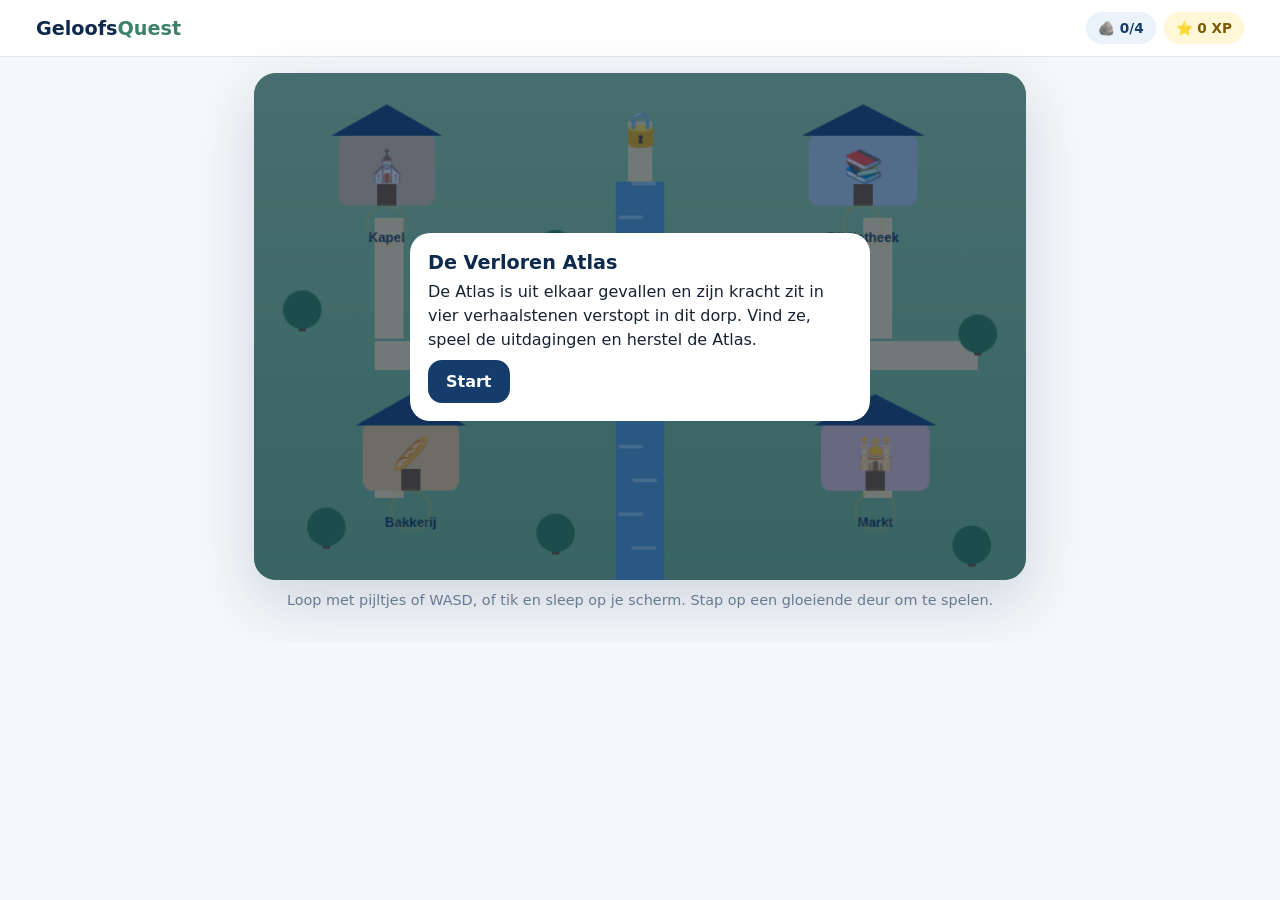
<file: verhaal/index.html>
<!DOCTYPE html>
<html lang="nl"><head><meta charset="UTF-8"><meta name="viewport" content="width=device-width, initial-scale=1">
<title>GeloofsQuest – De Verloren Atlas</title><link rel="stylesheet" href="style.css"></head>
<body>
<header class="top"><b class="logo">Geloofs<span>Quest</span></b>
  <div class="hud"><span class="chip" id="hSt">🪨 0/4</span><span class="chip y" id="hXp">⭐ 0 XP</span></div></header>
<main><div class="wrap"><canvas id="cv" width="640" height="420"></canvas><div id="ov"><div class="box" id="mini"></div></div></div>
<p class="muted">Loop met pijltjes of WASD, of tik en sleep op je scherm. Stap op een gloeiende deur om te spelen.</p></main>
<div id="toast"></div><canvas id="cf"></canvas>
<script src="world.js"></script><script src="game.js"></script>
</body></html>
</file>
<file: verhaal/style.css>
:root{--blue:#153c6b;--blue-dark:#0d294b;--blue-light:#eaf2fb;--yellow:#f4c542;--yellow-light:#fff7d8;--green:#3f806d;--text:#172231;--muted:#718096;--border:#e3e8ee;--shadow:0 20px 60px rgba(21,60,107,.18)}
*{box-sizing:border-box;margin:0}html,body{overflow-x:hidden}
body{font-family:"DM Sans",system-ui,sans-serif;color:var(--text);background:#f5f7f9;line-height:1.5}
.top{display:flex;justify-content:space-between;align-items:center;padding:12px clamp(14px,4vw,36px);background:#fff;border-bottom:1px solid var(--border)}
.logo{font:700 1.2rem "Space Grotesk",system-ui,sans-serif;color:var(--blue-dark)}.logo span{color:var(--green)}
.hud{display:flex;gap:8px}.chip{background:var(--blue-light);color:var(--blue);padding:6px 12px;border-radius:99px;font-weight:700;font-size:.85rem}.chip.y{background:var(--yellow-light);color:#7a5b00}
main{max-width:820px;margin:0 auto;padding:16px clamp(10px,3vw,24px) 30px}.muted{color:var(--muted);font-size:.9rem;margin-top:10px;text-align:center}
.wrap{position:relative;border-radius:22px;overflow:hidden;box-shadow:var(--shadow);background:#7cb68a}
#cv{display:block;width:100%;height:auto;touch-action:none}
#ov{position:absolute;inset:0;background:rgba(13,41,75,.55);display:flex;align-items:center;justify-content:center;padding:12px;overflow:auto}
#ov.off{display:none}
.box{background:#fff;border-radius:20px;padding:18px;width:100%;max-width:460px;max-height:100%;overflow:auto;animation:in .3s}@keyframes in{from{opacity:0;transform:scale(.95)}}
.box h2{font:700 1.2rem "Space Grotesk",system-ui,sans-serif;color:var(--blue-dark);margin-bottom:6px}.box p{margin-bottom:8px}
.hint{background:var(--blue-light);border-radius:12px;padding:10px 12px;font-size:.92rem;margin:8px 0}
.btn,.opt{font:700 1rem "DM Sans",system-ui,sans-serif;border:2px solid var(--blue);background:#fff;color:var(--blue);padding:10px 16px;border-radius:14px;cursor:pointer;transition:.15s}
.btn.p{background:var(--blue);color:#fff}.opt{border-color:var(--border);font-weight:500;margin:4px 0;text-align:left}
.opt:hover:not(:disabled){border-color:var(--blue);background:var(--blue-light)}.opt.sel{border-color:var(--yellow);background:var(--yellow-light)}
.opt.ok{border-color:var(--green);background:#e6f3ee}.opt.no{border-color:#c0504d;background:#fbeaea}
.cols{display:grid;grid-template-columns:1fr 1fr;gap:8px}.cols .opt{width:100%}.row{display:flex;flex-wrap:wrap;gap:8px;margin:6px 0}
.shake{animation:sh .35s}@keyframes sh{25%{transform:translateX(-6px)}75%{transform:translateX(6px)}}
#toast{position:fixed;left:50%;bottom:22px;transform:translate(-50%,120px);background:var(--blue-dark);color:#fff;padding:10px 18px;border-radius:14px;transition:.3s;z-index:30;max-width:90vw;text-align:center}#toast.show{transform:translate(-50%,0)}
#cf{position:fixed;inset:0;pointer-events:none;width:100%;height:100%;z-index:40}
</file>
